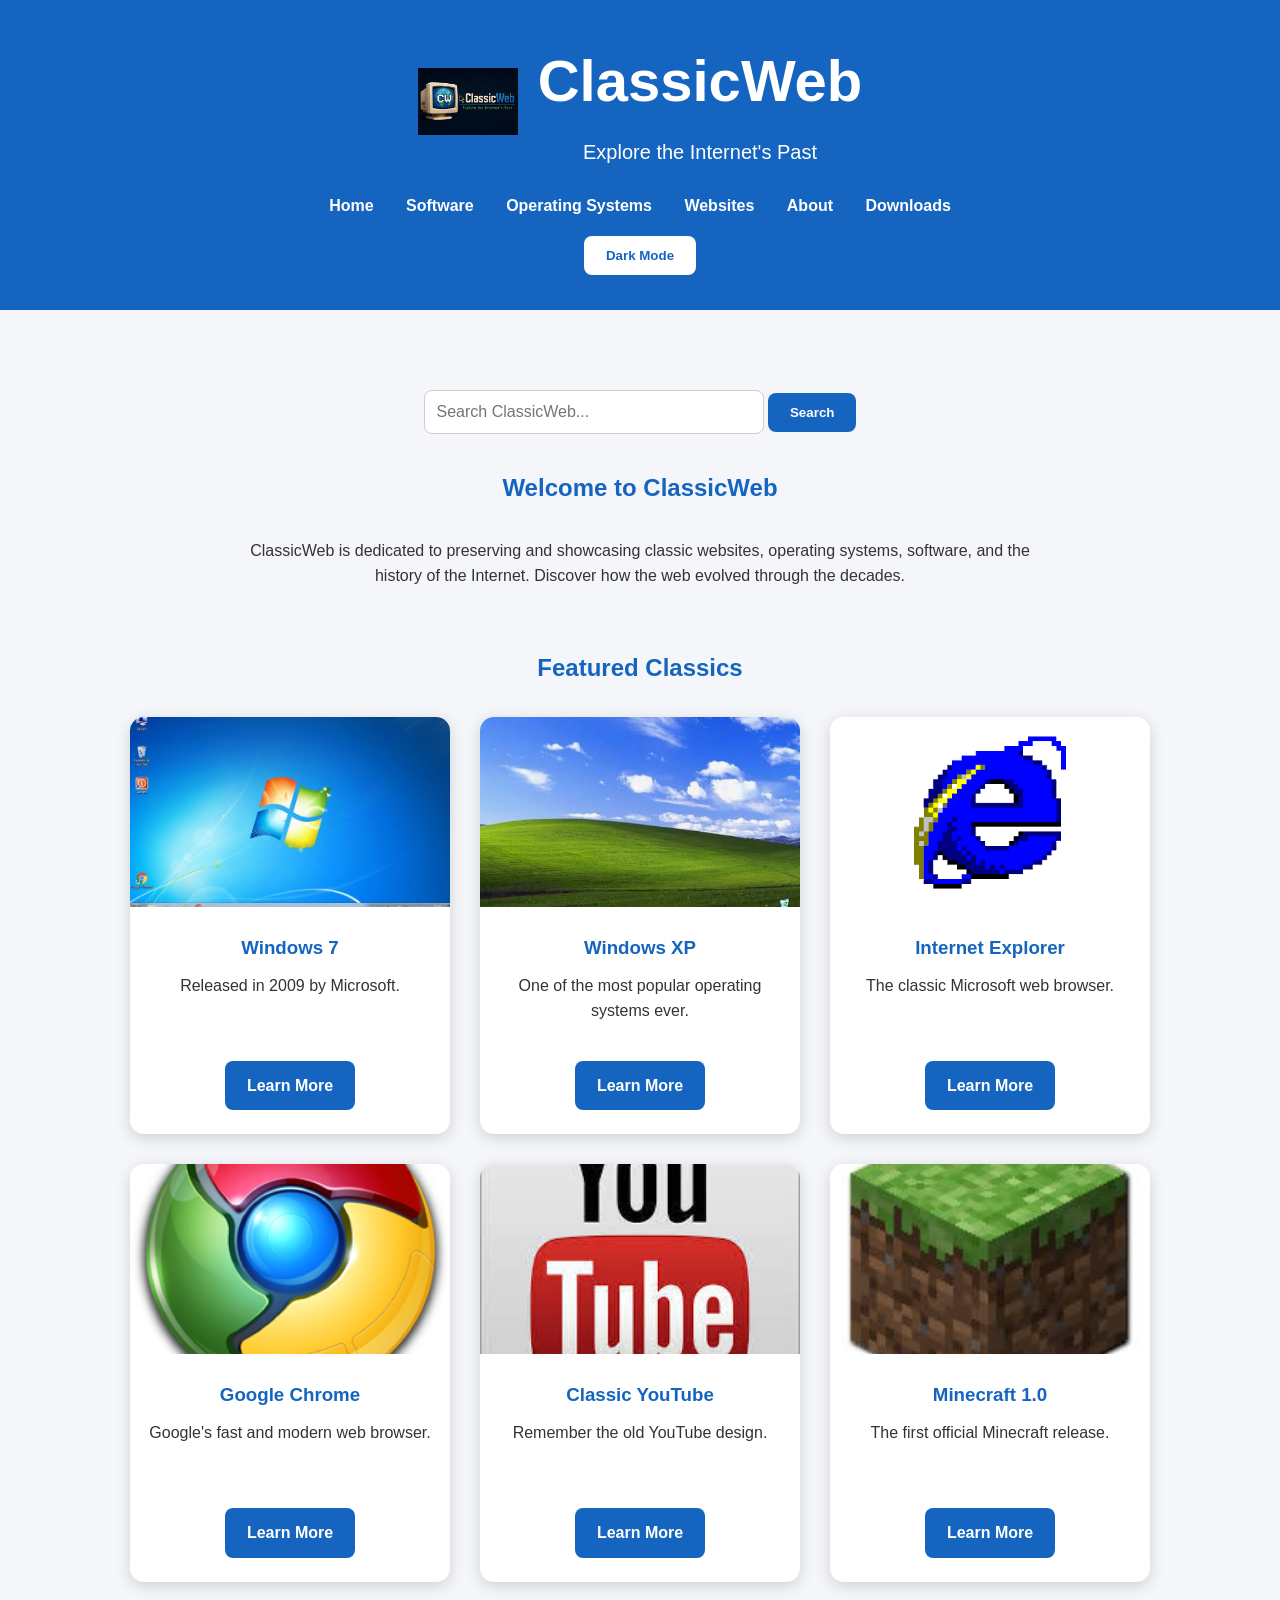
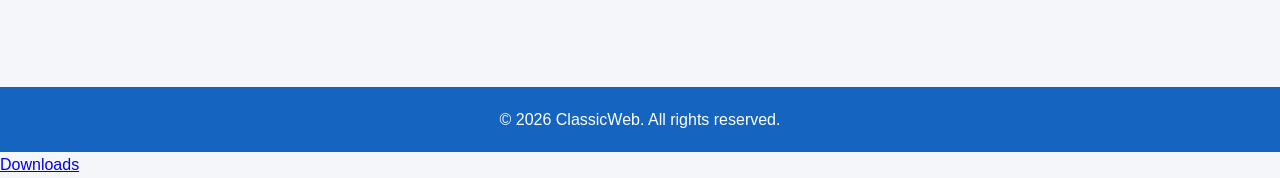
<file: index.html>
<!DOCTYPE html>
<html lang="en">
<head>
    <meta name="google-site-verification" content="mkvlV308MG5-rAHCY6vnHp6PYDIbLh0D_FsN4t2j-h4" />

    <meta charset="UTF-8">
    <meta name="viewport" content="width=device-width, initial-scale=1.0">

    <title>ClassicWeb</title>

    <link rel="stylesheet" href="css/style.css">
    <link rel="icon" href="favicon.ico" type="image/x-icon">
</head>

<body>


<header>
<head>
  
    <title>ClassicWeb</title>
    <link rel="stylesheet" href="css/style.css">
    <link rel="icon" href="favicon.ico" type="image/x-icon">
</head>
<div class="logo-header">

<img src="images/logo.png" alt="ClassicWeb Logo">

<div>
<h1>ClassicWeb</h1>
<p>Explore the Internet's Past</p>
</div>

</div>

<nav>
<a href="index.html">Home</a>
<a href="software.html">Software</a>
<a href="operating-systems.html">Operating Systems</a>
<a href="websites.html">Websites</a>
<a href="about.html">About</a>
<a href="downloads.html">Downloads</a>
</nav>

<button id="darkModeBtn" onclick="toggleDarkMode()">
Dark Mode
</button>

</header>

<main>

<div class="search-box">
<input type="text" id="searchInput" placeholder="Search ClassicWeb...">
<button onclick="searchSite()">Search</button>
</div>

<h2>Welcome to ClassicWeb</h2>

<p style="text-align:center;max-width:800px;margin:auto;">
ClassicWeb is dedicated to preserving and showcasing classic websites,
operating systems, software, and the history of the Internet.
Discover how the web evolved through the decades.
</p>

<h2 id="featured" style="margin-top:60px;">
Featured Classics
</h2>

<div class="cards">

<div class="card">
<img src="images/windows7.png" alt="Windows 7">
<h3>Windows 7</h3>
<p>Released in 2009 by Microsoft.</p>
<a class="button" href="windows7.html">Learn More</a>
</div>

<div class="card">
<img src="images/windowsxp.png" alt="Windows XP">
<h3>Windows XP</h3>
<p>One of the most popular operating systems ever.</p>
<a class="button" href="windowsxp.html">Learn More</a>
</div>

<div class="card">
<img src="images/ie.png" alt="Internet Explorer">
<h3>Internet Explorer</h3>
<p>The classic Microsoft web browser.</p>
<a class="button" href="internet-explorer.html">Learn More</a>
</div>

<div class="card">
<img src="images/chrome.png" alt="Google Chrome">
<h3>Google Chrome</h3>
<p>Google's fast and modern web browser.</p>
<a class="button" href="chrome.html">Learn More</a>
</div>

<div class="card">
<img src="images/youtube.png" alt="Classic YouTube">
<h3>Classic YouTube</h3>
<p>Remember the old YouTube design.</p>
<a class="button" href="youtube.html">Learn More</a>
</div>

<div class="card">
<img src="images/minecraft.png" alt="Minecraft 1.0">
<h3>Minecraft 1.0</h3>
<p>The first official Minecraft release.</p>
<a class="button" href="minecraft.html">Learn More</a>
</div>

</div>

</main>

<footer>
© 2026 ClassicWeb. All rights reserved.
</footer>

<script src="js/script.js"></script>

</body>
</html>
<a href="downloads.html">Downloads</a>
</file>
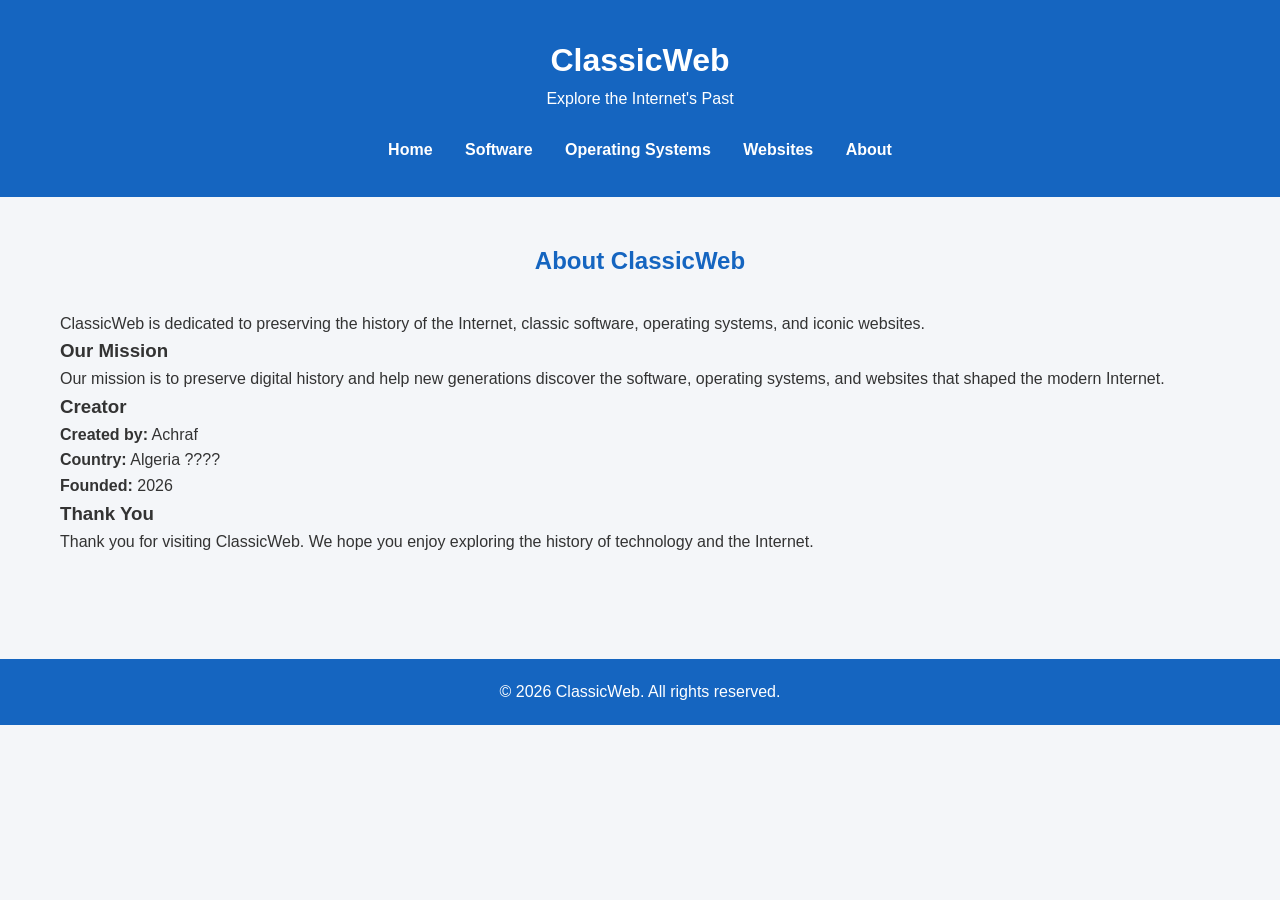
<file: about.html>
<!DOCTYPE html>
<html lang="en">
<head>
    <meta charset="UTF-8">
    <meta name="viewport" content="width=device-width, initial-scale=1.0">
    <title>About - ClassicWeb</title>
    <link rel="stylesheet" href="css/style.css">
</head>

<body>

<header>
    <h1>ClassicWeb</h1>
    <p>Explore the Internet's Past</p>

    <nav>
        <a href="index.html">Home</a>
        <a href="software.html">Software</a>
        <a href="operating-systems.html">Operating Systems</a>
        <a href="websites.html">Websites</a>
        <a href="about.html">About</a>
    </nav>
</header>

<main>

    <h2>About ClassicWeb</h2>

    <p>
        ClassicWeb is dedicated to preserving the history of the Internet,
        classic software, operating systems, and iconic websites.
    </p>

    <h3>Our Mission</h3>

    <p>
        Our mission is to preserve digital history and help new generations
        discover the software, operating systems, and websites that shaped
        the modern Internet.
    </p>

    <h3>Creator</h3>

    <p>
        <strong>Created by:</strong> Achraf<br>
        <strong>Country:</strong> Algeria ????<br>
        <strong>Founded:</strong> 2026
    </p>

    <h3>Thank You</h3>

    <p>
        Thank you for visiting ClassicWeb.
        We hope you enjoy exploring the history of technology and the Internet.
    </p>

</main>

<footer>
    &copy; 2026 ClassicWeb. All rights reserved.
</footer>

<script src="js/script.js"></script>

</body>
</html>
</file>
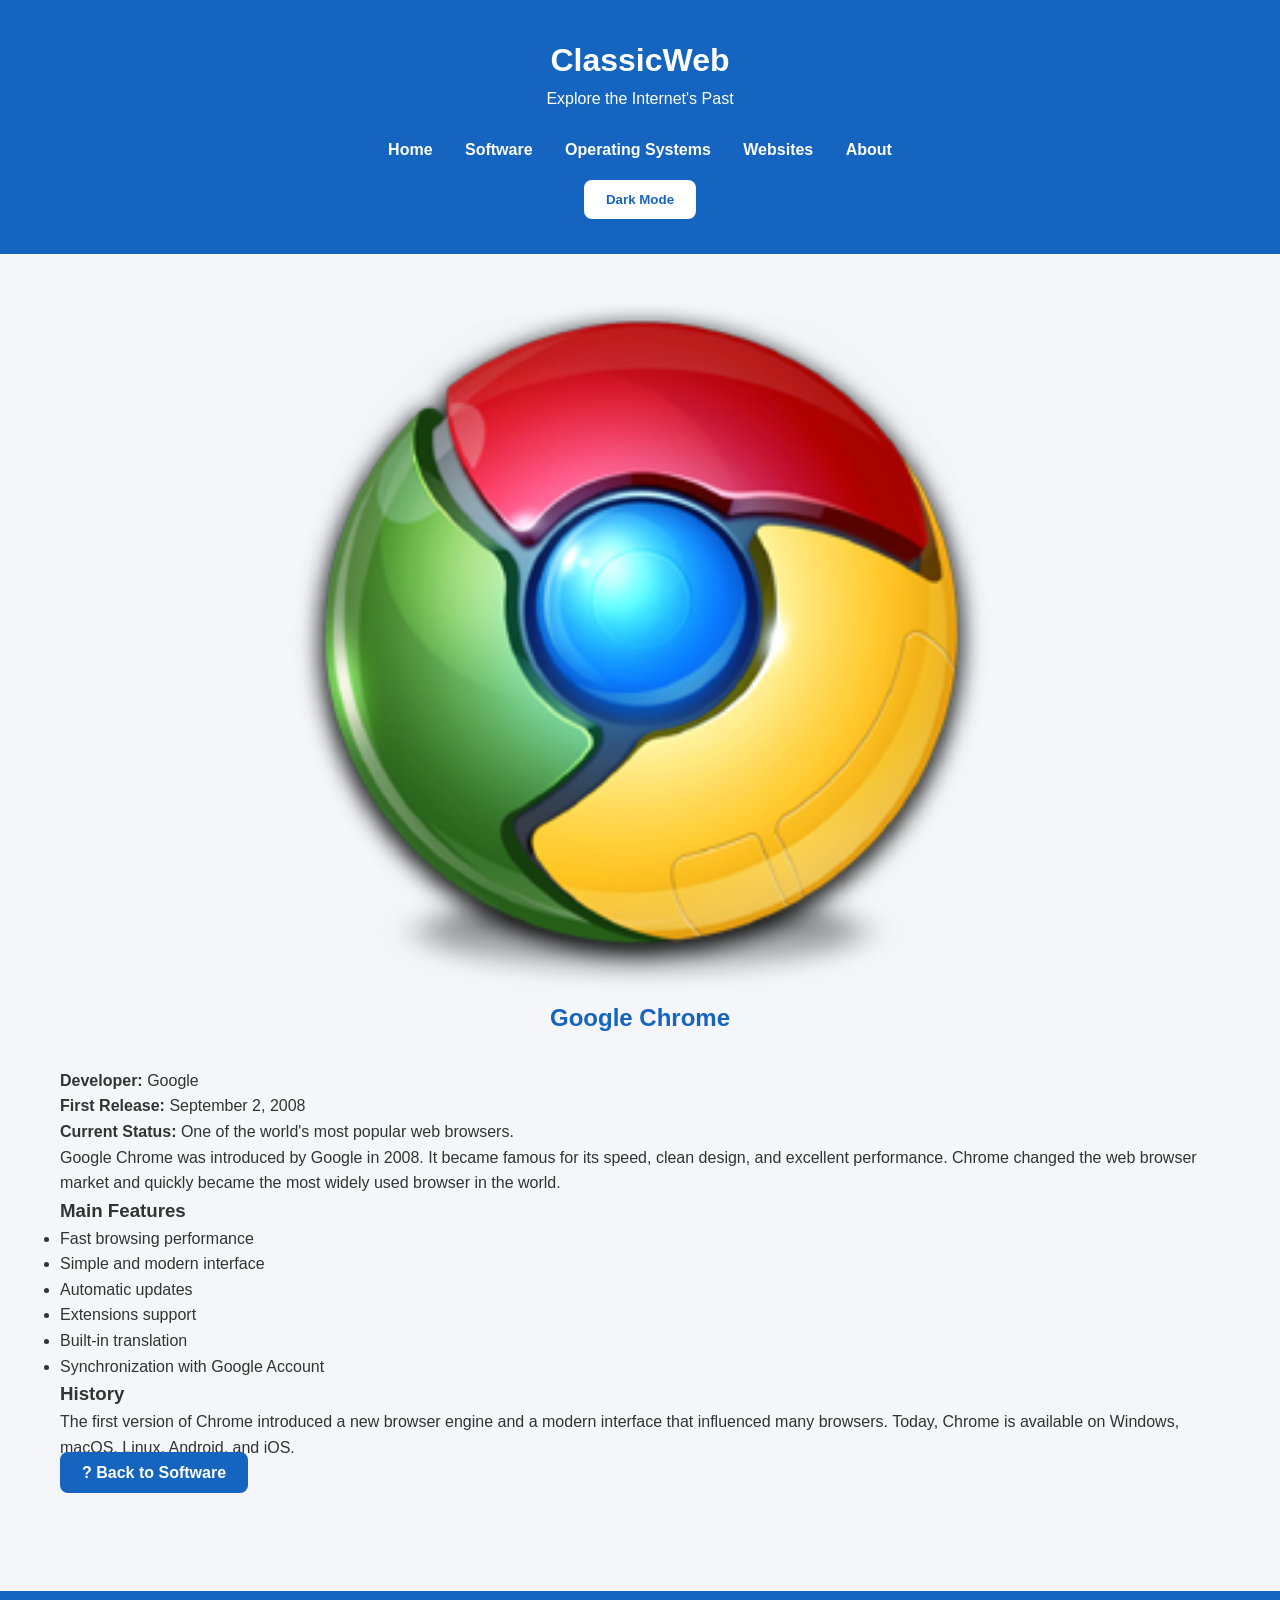
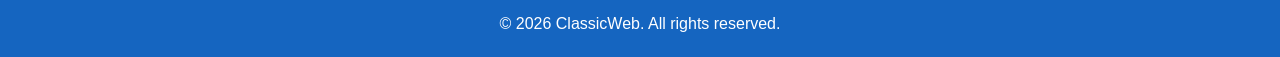
<file: chrome.html>
<!DOCTYPE html>
<html lang="en">
<head>
<meta charset="UTF-8">
<meta name="viewport" content="width=device-width, initial-scale=1.0">
<title>Google Chrome - ClassicWeb</title>
<link rel="stylesheet" href="css/style.css">
</head>

<body>

<header>

<h1>ClassicWeb</h1>
<p>Explore the Internet's Past</p>

<nav>
<a href="index.html">Home</a>
<a href="software.html">Software</a>
<a href="operating-systems.html">Operating Systems</a>
<a href="websites.html">Websites</a>
<a href="about.html">About</a>
</nav>

<button id="darkModeBtn" onclick="toggleDarkMode()">Dark Mode</button>

</header>

<main>

<img src="images/chrome.png" alt="Google Chrome" style="width:100%;max-width:700px;border-radius:10px;display:block;margin:auto;">

<h2>Google Chrome</h2>

<p><strong>Developer:</strong> Google</p>

<p><strong>First Release:</strong> September 2, 2008</p>

<p><strong>Current Status:</strong> One of the world's most popular web browsers.</p>

<p>
Google Chrome was introduced by Google in 2008. It became famous for its
speed, clean design, and excellent performance. Chrome changed the web
browser market and quickly became the most widely used browser in the world.
</p>

<h3>Main Features</h3>

<ul>
<li>Fast browsing performance</li>
<li>Simple and modern interface</li>
<li>Automatic updates</li>
<li>Extensions support</li>
<li>Built-in translation</li>
<li>Synchronization with Google Account</li>
</ul>

<h3>History</h3>

<p>
The first version of Chrome introduced a new browser engine and a modern
interface that influenced many browsers. Today, Chrome is available on
Windows, macOS, Linux, Android, and iOS.
</p>

<p>
<a class="button" href="software.html">? Back to Software</a>
</p>

</main>

<footer>
&copy; 2026 ClassicWeb. All rights reserved.
</footer>

<script src="js/script.js"></script>

</body>
</html>
</file>
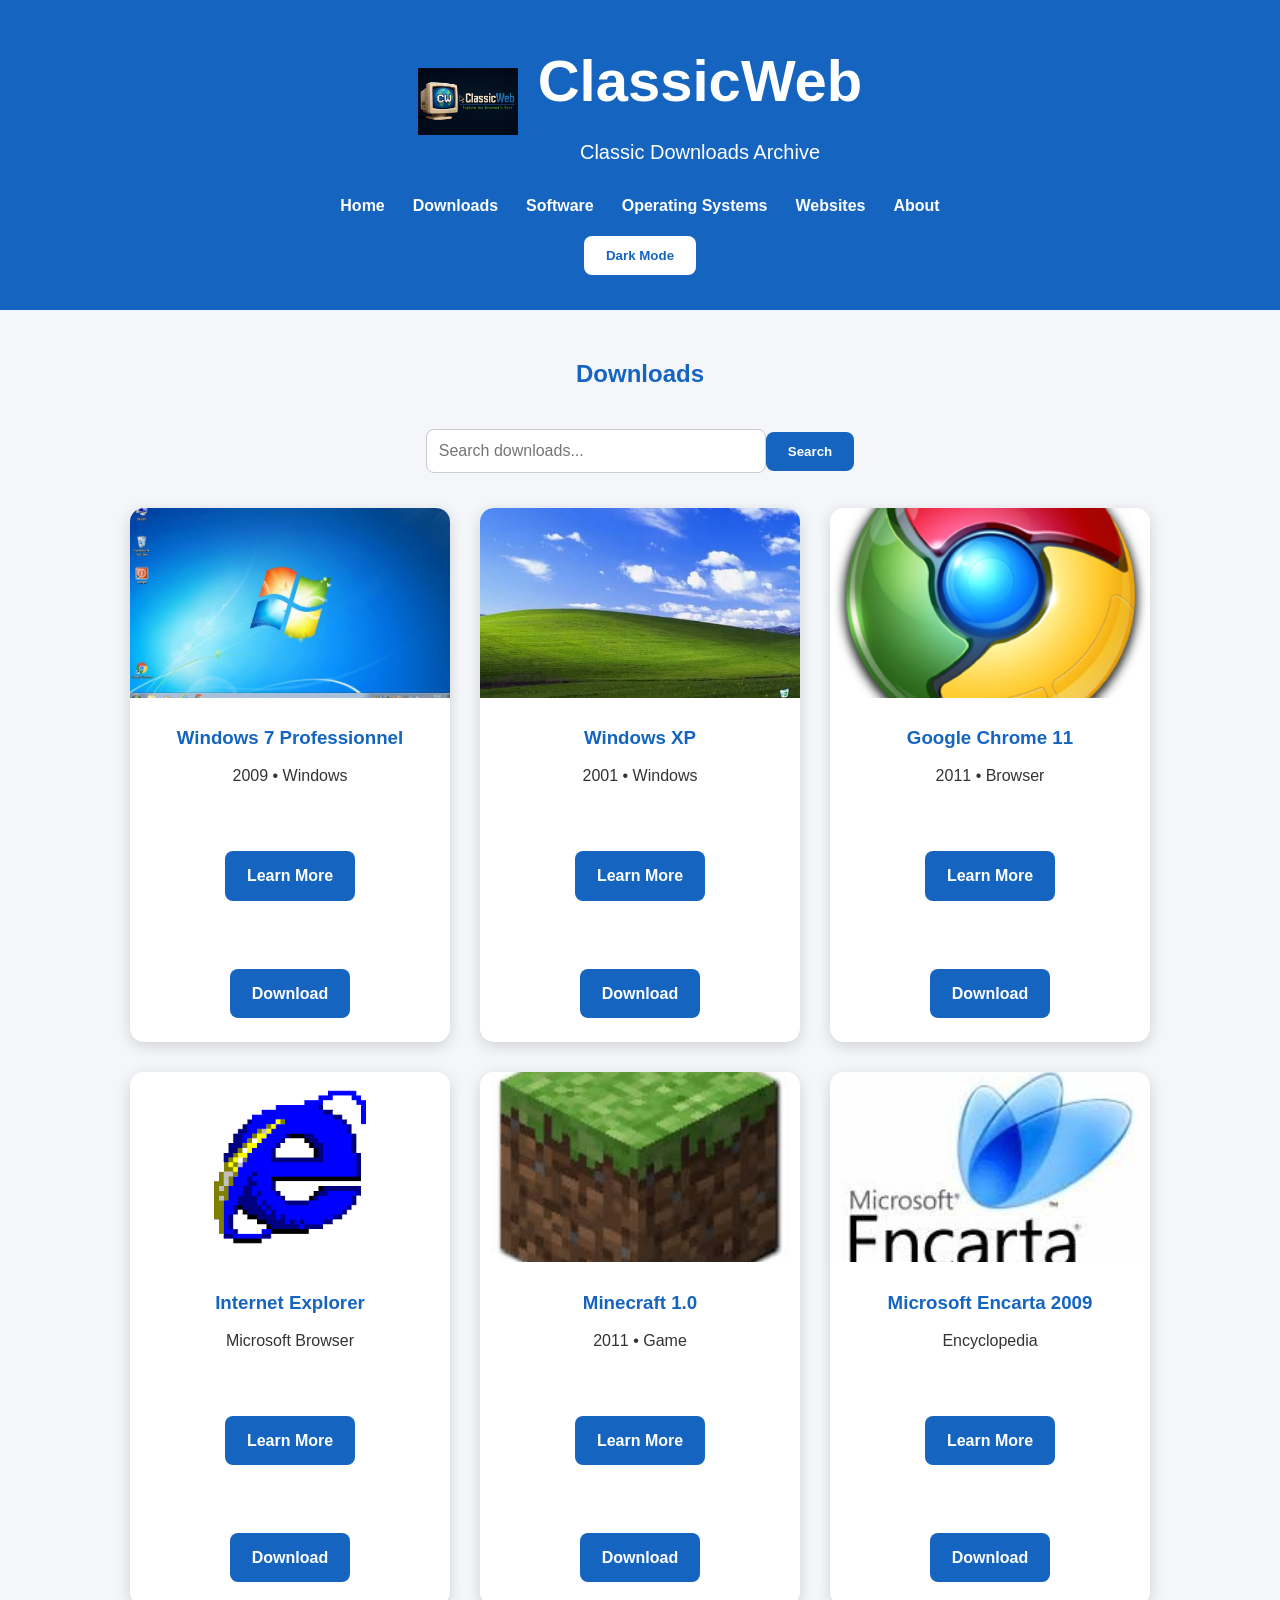
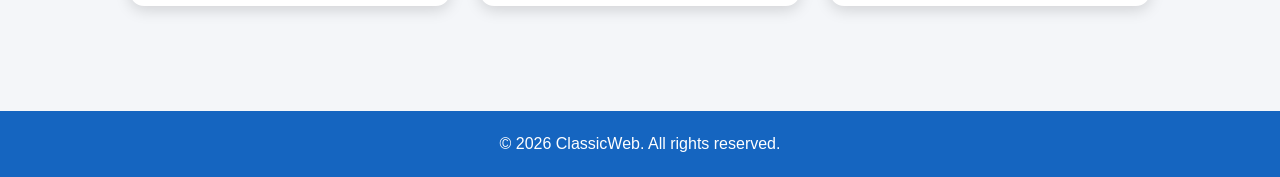
<file: downloads.html>
﻿<!DOCTYPE html><html lang='en'><head><meta charset='UTF-8'><meta name='viewport' content='width=device-width,initial-scale=1.0'><title>Downloads - ClassicWeb</title><link rel='stylesheet' href='css/style.css'></head><body><header><div class='logo-header'><img src='images/logo.png' alt='Logo'><div><h1>ClassicWeb</h1><p>Classic Downloads Archive</p></div></div><nav><a href='index.html'>Home</a><a href='downloads.html'>Downloads</a><a href='software.html'>Software</a><a href='operating-systems.html'>Operating Systems</a><a href='websites.html'>Websites</a><a href='about.html'>About</a></nav><button id='darkModeBtn' onclick='toggleDarkMode()'>Dark Mode</button></header><main><h2>Downloads</h2><div class='search-box'><input type='text' placeholder='Search downloads...'><button>Search</button></div><div class='cards'><div class='card'><img src='images/windows7.png'><h3>Windows 7 Professionnel</h3><p>2009 • Windows</p><a class='button' href='windows7.html'>Learn More</a><br><br><a class='button' href='https://archive.org/details/windows-7-edition-professionnel-sp1-x64-francais'>Download</a></div><div class='card'><img src='images/windowsxp.png'><h3>Windows XP</h3><p>2001 • Windows</p><a class='button' href='windowsxp.html'>Learn More</a><br><br><a class='button' href='https://archive.org/details/fr_windows_xp_professional_with_service_pack_3_x86_cd_vl_x14-73982_202012'>Download</a></div><div class='card'><img src='images/chrome.png'><h3>Google Chrome 11</h3><p>2011 • Browser</p><a class='button' href='chrome.html'>Learn More</a><br><br><a class='button' href='https://archive.org/search?query=Google+Chrome+11&utm_source=chatgpt.com'>Download</a></div><div class='card'><img src='images/ie.png'><h3>Internet Explorer</h3><p>Microsoft Browser</p><a class='button' href='internet-explorer.html'>Learn More</a><br><br><a class='button' href='https://www.microsoft.com/en-us/download/details.aspx?id=40901&lc=1033&utm_source=chatgpt.com'>Download</a></div><div class='card'><img src='images/minecraft.png'><h3>Minecraft 1.0</h3><p>2011 • Game</p><a class='button' href='minecraft.html'>Learn More</a><br><br><a class='button' href='https://betacraft.uk/downloads'>Download</a></div><div class='card'><img src='images/encarta.png'><h3>Microsoft Encarta 2009</h3><p>Encyclopedia</p><a class='button' href='encarta.html'>Learn More</a><br><br><a class='button' href='https://archive.org/details/encarta.-collection.-2009.-fr'>Download</a></div></div></main><footer>© 2026 ClassicWeb. All rights reserved.</footer><script src='js/script.js'></script></body></html>
</file>
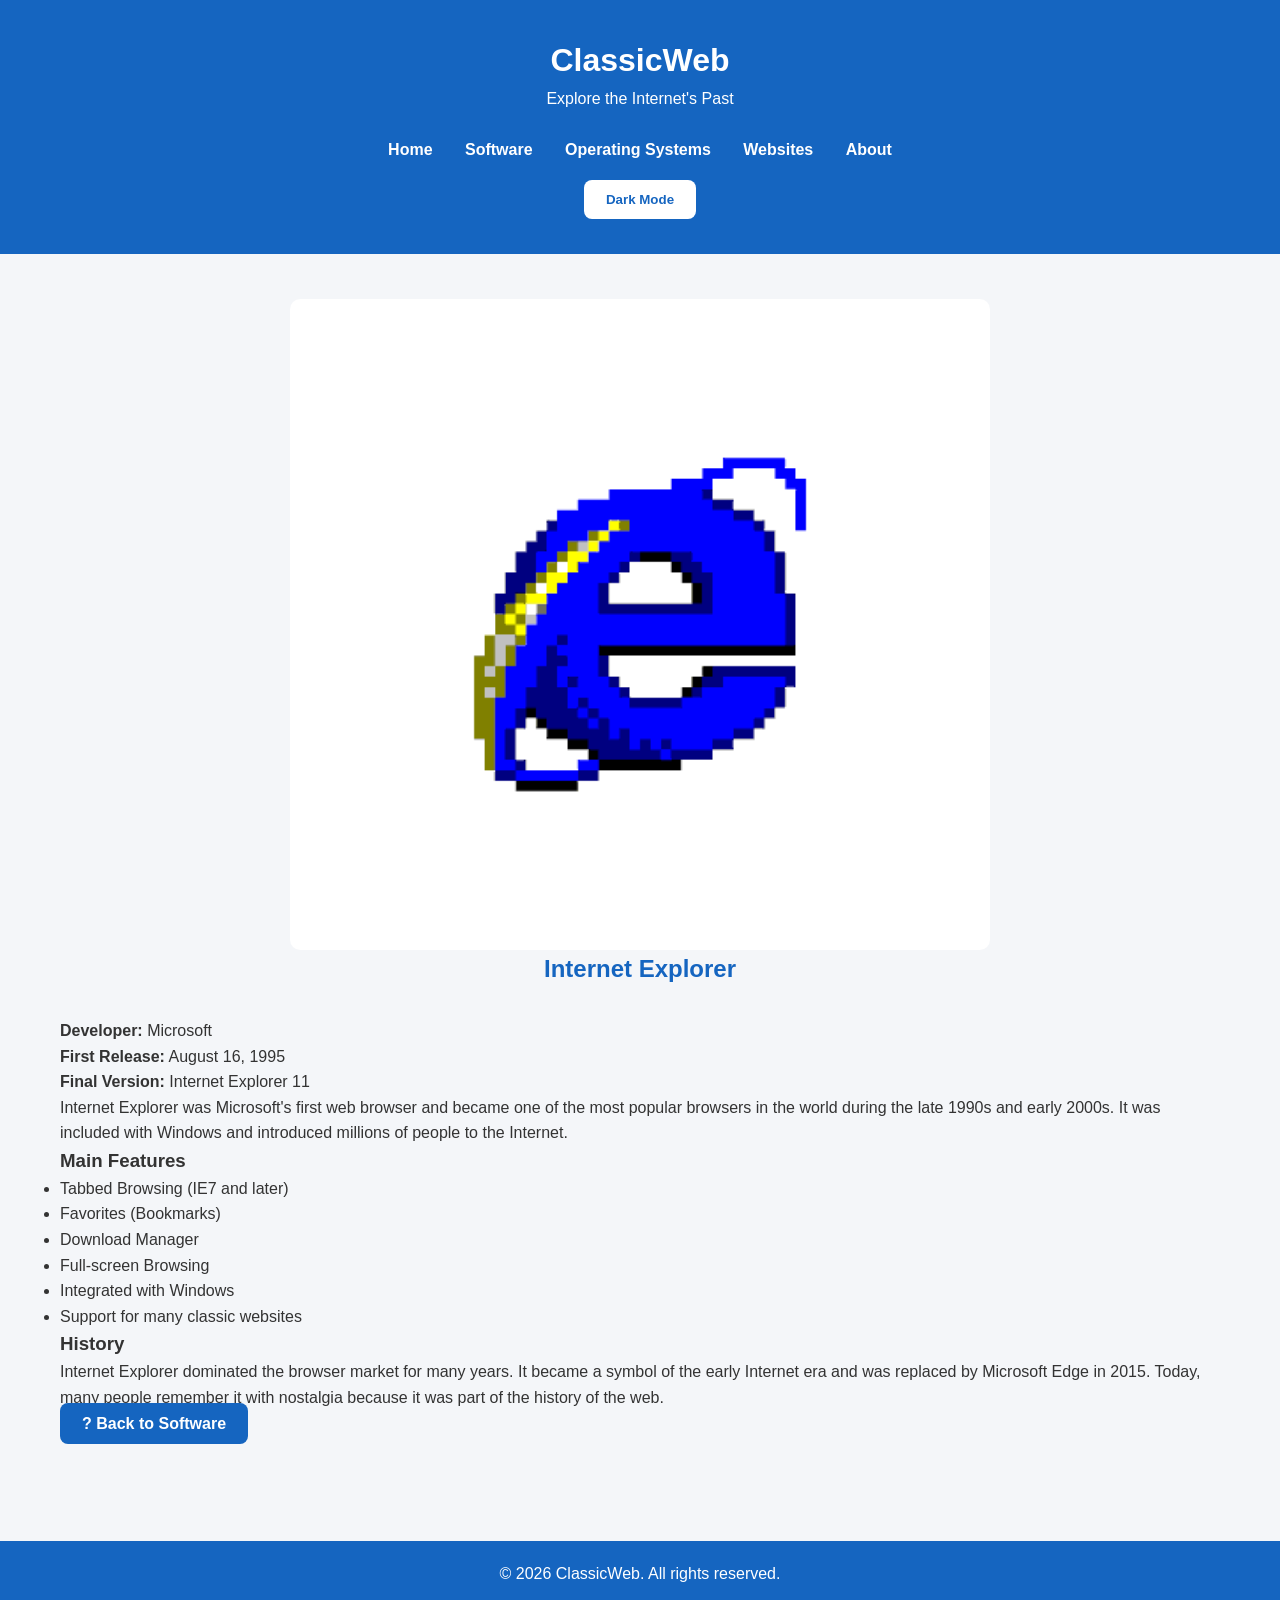
<file: internet-explorer.html>
<!DOCTYPE html>
<html lang="en">
<head>
<meta charset="UTF-8">
<meta name="viewport" content="width=device-width, initial-scale=1.0">
<title>Internet Explorer - ClassicWeb</title>
<link rel="stylesheet" href="css/style.css">
</head>

<body>

<header>

<h1>ClassicWeb</h1>
<p>Explore the Internet's Past</p>

<nav>
<a href="index.html">Home</a>
<a href="software.html">Software</a>
<a href="operating-systems.html">Operating Systems</a>
<a href="websites.html">Websites</a>
<a href="about.html">About</a>
</nav>

<button id="darkModeBtn" onclick="toggleDarkMode()">Dark Mode</button>

</header>

<main>

<img src="images/ie.png" alt="Internet Explorer" style="width:100%;max-width:700px;border-radius:10px;display:block;margin:auto;">

<h2>Internet Explorer</h2>

<p><strong>Developer:</strong> Microsoft</p>

<p><strong>First Release:</strong> August 16, 1995</p>

<p><strong>Final Version:</strong> Internet Explorer 11</p>

<p>
Internet Explorer was Microsoft's first web browser and became one of the
most popular browsers in the world during the late 1990s and early 2000s.
It was included with Windows and introduced millions of people to the Internet.
</p>

<h3>Main Features</h3>

<ul>
<li>Tabbed Browsing (IE7 and later)</li>
<li>Favorites (Bookmarks)</li>
<li>Download Manager</li>
<li>Full-screen Browsing</li>
<li>Integrated with Windows</li>
<li>Support for many classic websites</li>
</ul>

<h3>History</h3>

<p>
Internet Explorer dominated the browser market for many years. It became a symbol
of the early Internet era and was replaced by Microsoft Edge in 2015.
Today, many people remember it with nostalgia because it was part of the history
of the web.
</p>

<p>
<a class="button" href="software.html">? Back to Software</a>
</p>

</main>

<footer>
&copy; 2026 ClassicWeb. All rights reserved.
</footer>

<script src="js/script.js"></script>

</body>
</html>
</file>
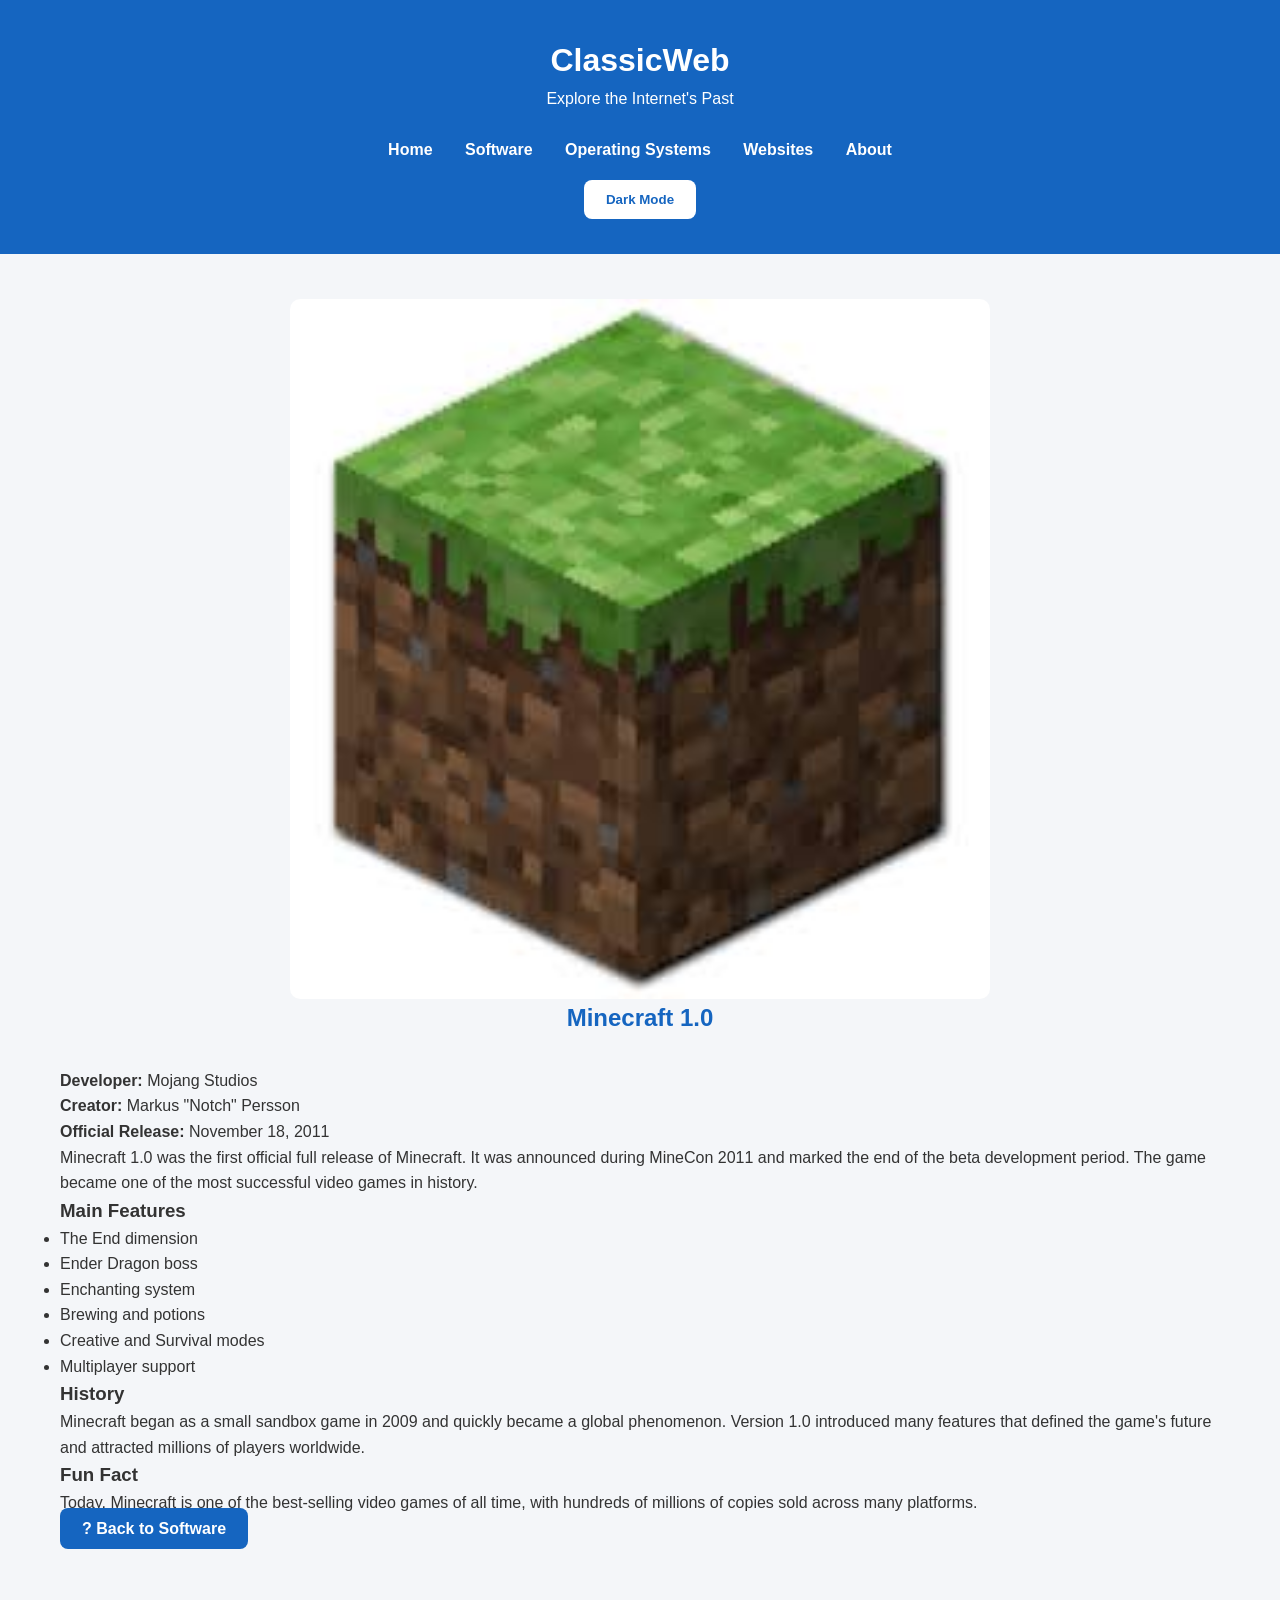
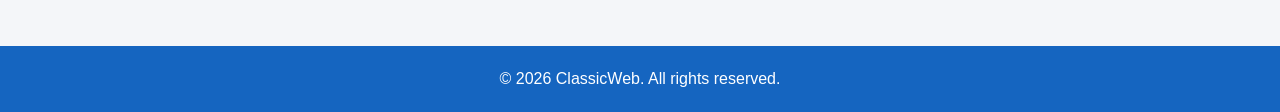
<file: minecraft.html>
<!DOCTYPE html>
<html lang="en">
<head>
<meta charset="UTF-8">
<meta name="viewport" content="width=device-width, initial-scale=1.0">
<title>Minecraft 1.0 - ClassicWeb</title>
<link rel="stylesheet" href="css/style.css">
</head>

<body>

<header>

<h1>ClassicWeb</h1>
<p>Explore the Internet's Past</p>

<nav>
<a href="index.html">Home</a>
<a href="software.html">Software</a>
<a href="operating-systems.html">Operating Systems</a>
<a href="websites.html">Websites</a>
<a href="about.html">About</a>
</nav>

<button id="darkModeBtn" onclick="toggleDarkMode()">Dark Mode</button>

</header>

<main>

<img src="images/minecraft.png" alt="Minecraft 1.0" style="width:100%;max-width:700px;border-radius:10px;display:block;margin:auto;">

<h2>Minecraft 1.0</h2>

<p><strong>Developer:</strong> Mojang Studios</p>

<p><strong>Creator:</strong> Markus "Notch" Persson</p>

<p><strong>Official Release:</strong> November 18, 2011</p>

<p>
Minecraft 1.0 was the first official full release of Minecraft.
It was announced during MineCon 2011 and marked the end of the beta
development period. The game became one of the most successful video
games in history.
</p>

<h3>Main Features</h3>

<ul>
<li>The End dimension</li>
<li>Ender Dragon boss</li>
<li>Enchanting system</li>
<li>Brewing and potions</li>
<li>Creative and Survival modes</li>
<li>Multiplayer support</li>
</ul>

<h3>History</h3>

<p>
Minecraft began as a small sandbox game in 2009 and quickly became a
global phenomenon. Version 1.0 introduced many features that defined
the game's future and attracted millions of players worldwide.
</p>

<h3>Fun Fact</h3>

<p>
Today, Minecraft is one of the best-selling video games of all time,
with hundreds of millions of copies sold across many platforms.
</p>

<p>
<a class="button" href="software.html">? Back to Software</a>
</p>

</main>

<footer>
&copy; 2026 ClassicWeb. All rights reserved.
</footer>

<script src="js/script.js"></script>

</body>
</html>
</file>
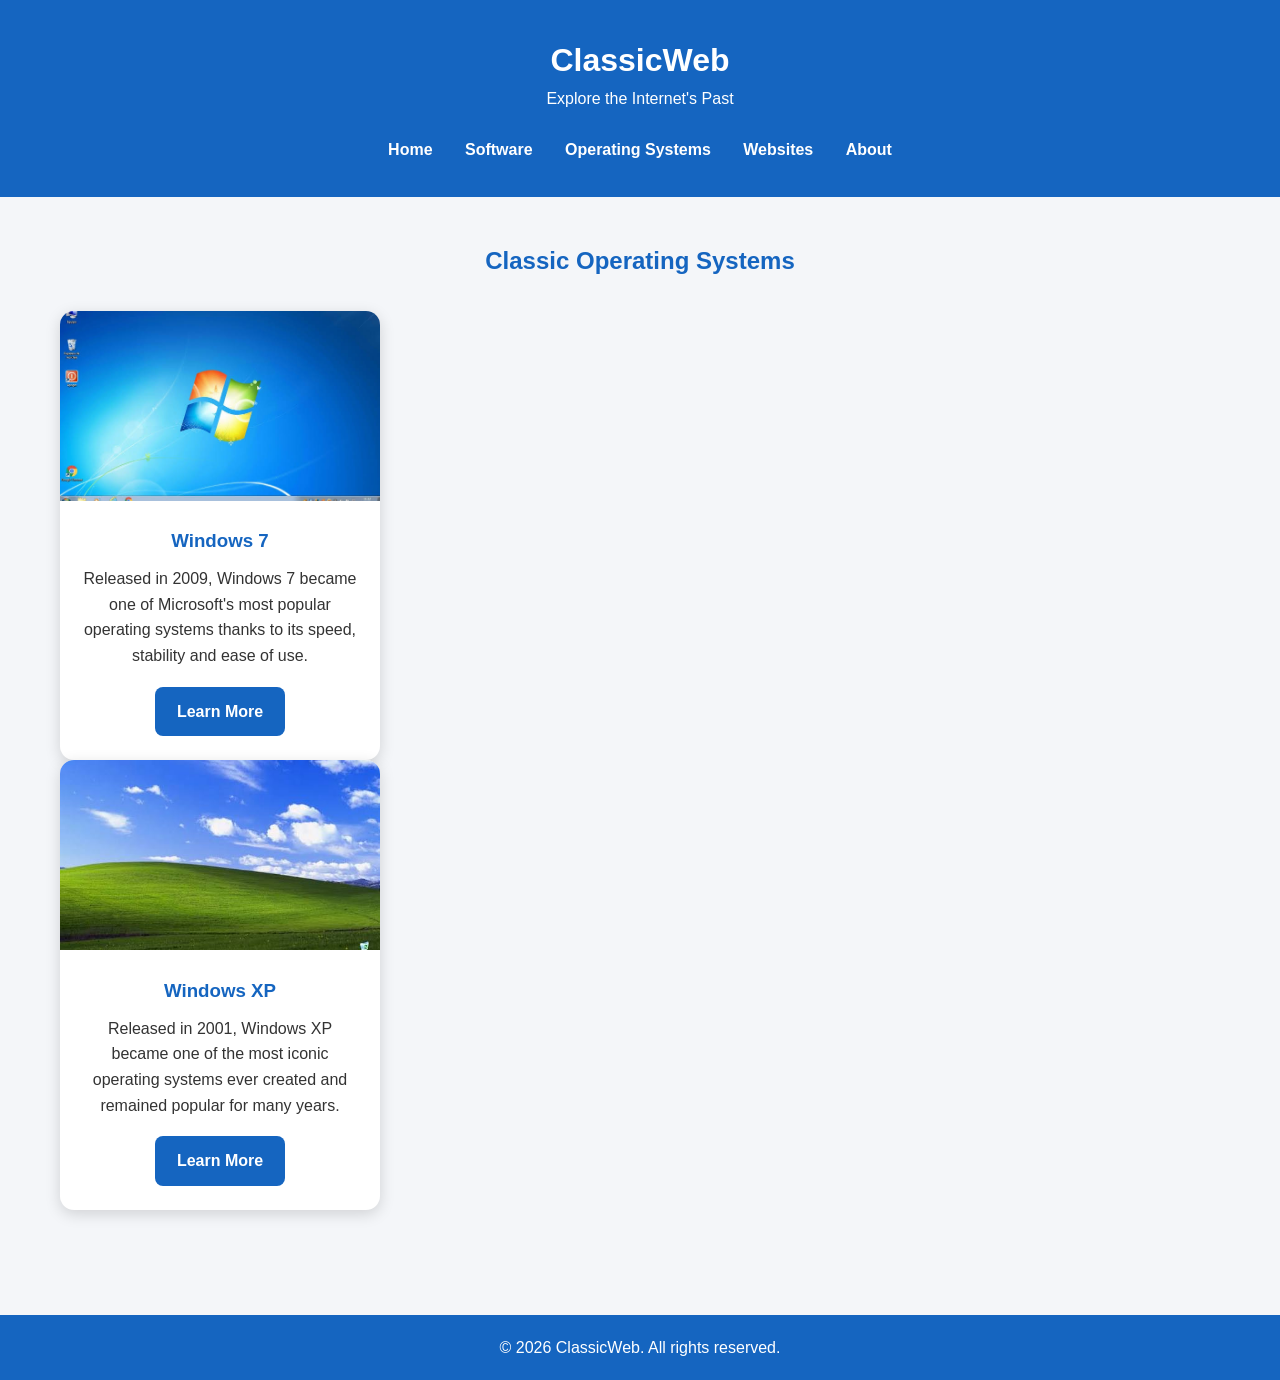
<file: operating-systems.html>
<!DOCTYPE html>
<html lang="en">
<head>
<meta charset="UTF-8">
<meta name="viewport" content="width=device-width, initial-scale=1.0">
<title>Operating Systems - ClassicWeb</title>

<link rel="stylesheet" href="css/style.css">

</head>
<body>

<header>

<h1>ClassicWeb</h1>

<p>Explore the Internet's Past</p>

<nav>

<a href="index.html">Home</a>
<a href="software.html">Software</a>
<a href="operating-systems.html">Operating Systems</a>
<a href="websites.html">Websites</a>
<a href="about.html">About</a>

</nav>

</header>

<main>

<h2>Classic Operating Systems</h2>

<div class="card">

<img src="images/windows7.png" alt="Windows 7">

<h3>Windows 7</h3>

<p>
Released in 2009, Windows 7 became one of Microsoft's most popular
operating systems thanks to its speed, stability and ease of use.
</p>

<a class="button" href="windows7.html">Learn More</a>

</div>

<div class="card">

<img src="images/windowsxp.png" alt="Windows XP">

<h3>Windows XP</h3>

<p>
Released in 2001, Windows XP became one of the most iconic operating
systems ever created and remained popular for many years.
</p>

<a class="button" href="windowsxp.html">Learn More</a>

</div>

</main>

<footer>

&copy; 2026 ClassicWeb. All rights reserved.

</footer>

<script src="js/script.js"></script>

</body>
</html>
</file>
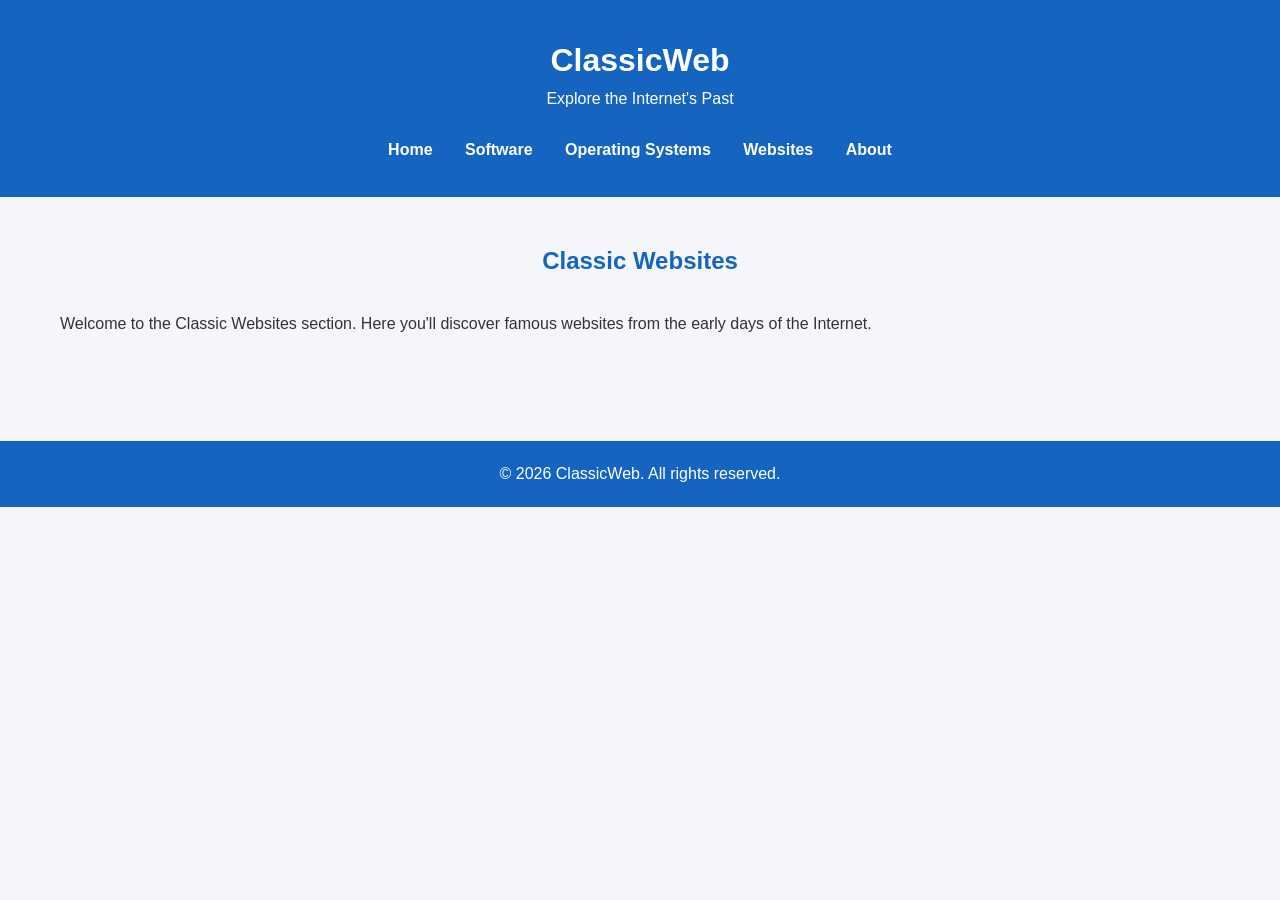
<file: websites.html>
<!DOCTYPE html>
<html lang="en">
<head>
<meta charset="UTF-8">
<meta name="viewport" content="width=device-width, initial-scale=1.0">
<title>Websites - ClassicWeb</title>

<link rel="stylesheet" href="css/style.css">

</head>
<body>

<header>

<h1>ClassicWeb</h1>

<p>Explore the Internet's Past</p>

<nav>
<a href="index.html">Home</a>
<a href="software.html">Software</a>
<a href="operating-systems.html">Operating Systems</a>
<a href="websites.html">Websites</a>
<a href="about.html">About</a>
</nav>

</header>

<main>

<h2>Classic Websites</h2>

<p>
Welcome to the Classic Websites section.
Here you'll discover famous websites from the early days of the Internet.
</p>

</main>

<footer>
&copy; 2026 ClassicWeb. All rights reserved.
</footer>

<script src="js/script.js"></script>

</body>
</html>
</file>
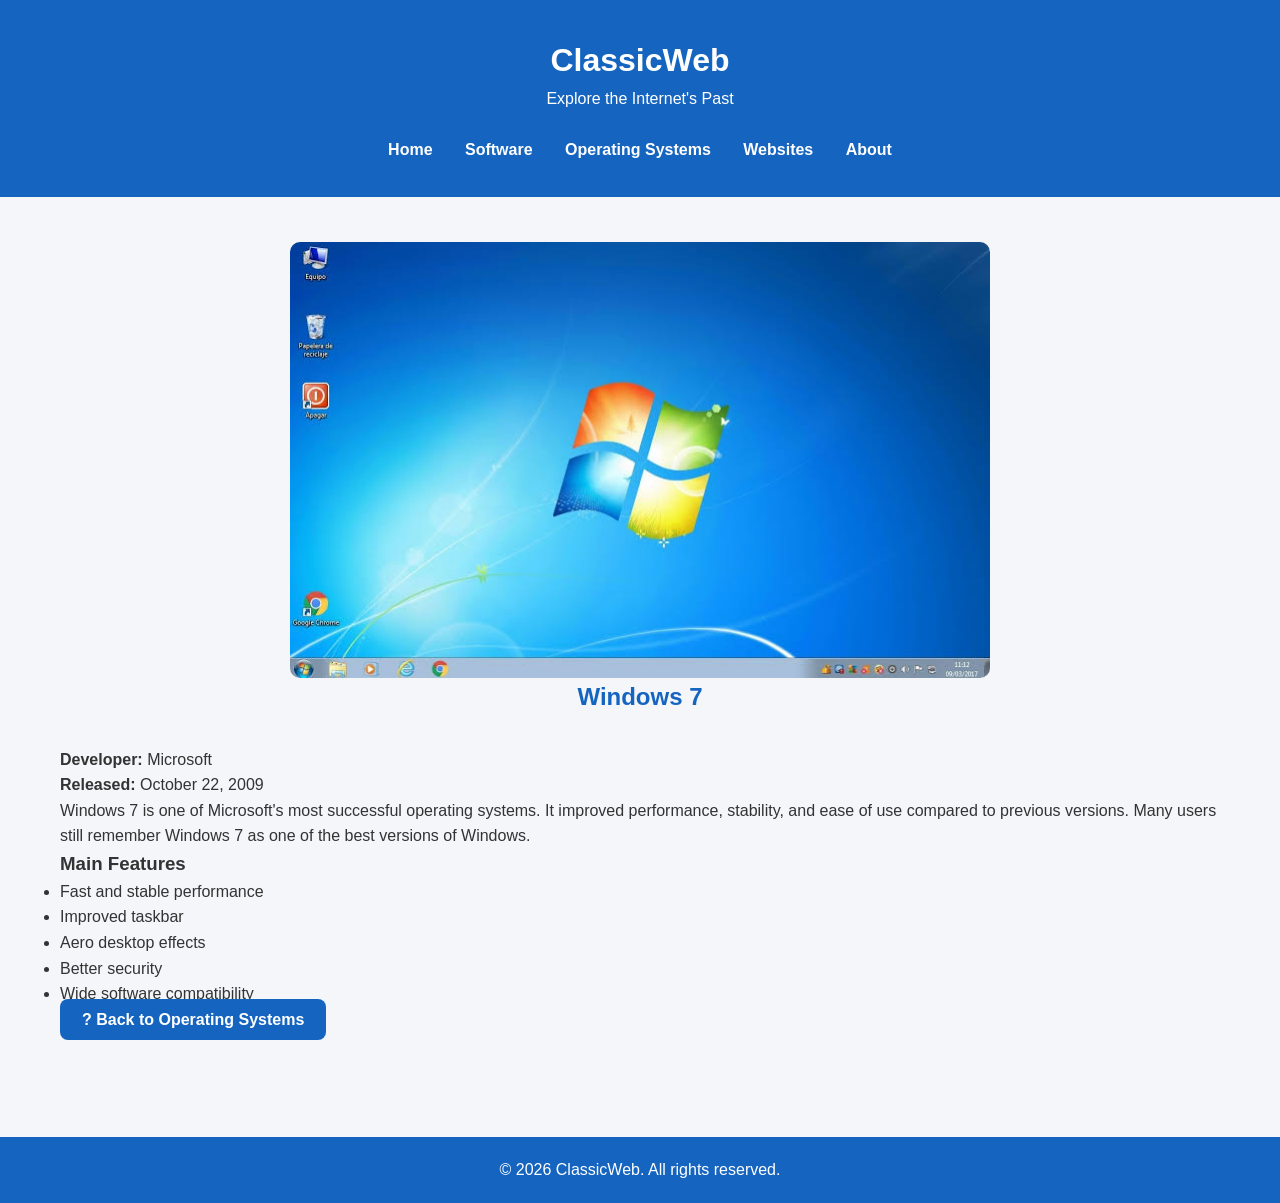
<file: windows7.html>
<!DOCTYPE html>
<html lang="en">
<head>
<meta charset="UTF-8">
<meta name="viewport" content="width=device-width, initial-scale=1.0">
<title>Windows 7 - ClassicWeb</title>
<link rel="stylesheet" href="css/style.css">
</head>

<body>

<header>
<h1>ClassicWeb</h1>
<p>Explore the Internet's Past</p>

<nav>
<a href="index.html">Home</a>
<a href="software.html">Software</a>
<a href="operating-systems.html">Operating Systems</a>
<a href="websites.html">Websites</a>
<a href="about.html">About</a>
</nav>
</header>

<main>

<img src="images/windows7.png" alt="Windows 7" style="width:100%;max-width:700px;border-radius:10px;display:block;margin:auto;">

<h2>Windows 7</h2>

<p><strong>Developer:</strong> Microsoft</p>

<p><strong>Released:</strong> October 22, 2009</p>

<p>
Windows 7 is one of Microsoft's most successful operating systems.
It improved performance, stability, and ease of use compared to previous versions.
Many users still remember Windows 7 as one of the best versions of Windows.
</p>

<h3>Main Features</h3>

<ul>
<li>Fast and stable performance</li>
<li>Improved taskbar</li>
<li>Aero desktop effects</li>
<li>Better security</li>
<li>Wide software compatibility</li>
</ul>

<p>
<a class="button" href="operating-systems.html">? Back to Operating Systems</a>
</p>

</main>

<footer>
&copy; 2026 ClassicWeb. All rights reserved.
</footer>

<script src="js/script.js"></script>

</body>
</html>
</file>
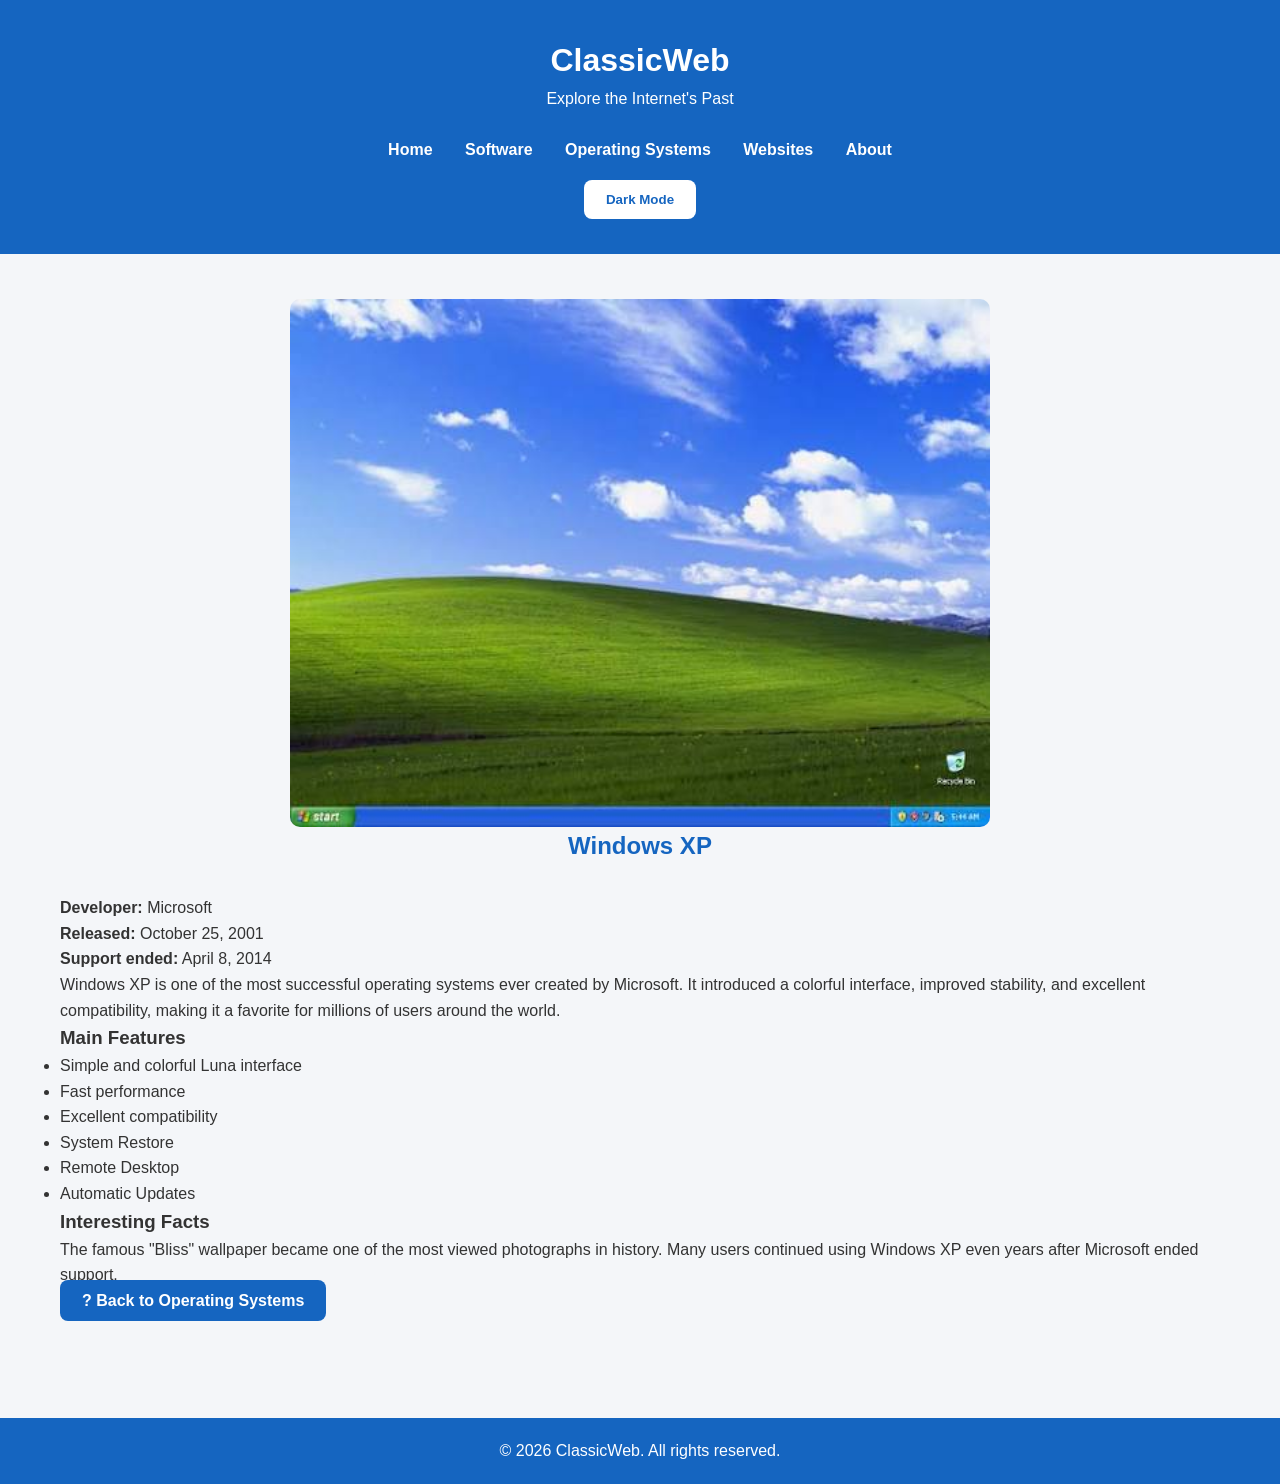
<file: windowsxp.html>
<!DOCTYPE html>
<html lang="en">
<head>
<meta charset="UTF-8">
<meta name="viewport" content="width=device-width, initial-scale=1.0">
<title>Windows XP - ClassicWeb</title>
<link rel="stylesheet" href="css/style.css">
</head>

<body>

<header>
<h1>ClassicWeb</h1>
<p>Explore the Internet's Past</p>

<nav>
<a href="index.html">Home</a>
<a href="software.html">Software</a>
<a href="operating-systems.html">Operating Systems</a>
<a href="websites.html">Websites</a>
<a href="about.html">About</a>
</nav>

<button id="darkModeBtn" onclick="toggleDarkMode()">Dark Mode</button>

</header>

<main>

<img src="images/windowsxp.png" alt="Windows XP" style="width:100%;max-width:700px;border-radius:10px;display:block;margin:auto;">

<h2>Windows XP</h2>

<p><strong>Developer:</strong> Microsoft</p>

<p><strong>Released:</strong> October 25, 2001</p>

<p><strong>Support ended:</strong> April 8, 2014</p>

<p>
Windows XP is one of the most successful operating systems ever created by Microsoft.
It introduced a colorful interface, improved stability, and excellent compatibility,
making it a favorite for millions of users around the world.
</p>

<h3>Main Features</h3>

<ul>
<li>Simple and colorful Luna interface</li>
<li>Fast performance</li>
<li>Excellent compatibility</li>
<li>System Restore</li>
<li>Remote Desktop</li>
<li>Automatic Updates</li>
</ul>

<h3>Interesting Facts</h3>

<p>
The famous "Bliss" wallpaper became one of the most viewed photographs in history.
Many users continued using Windows XP even years after Microsoft ended support.
</p>

<p>
<a class="button" href="operating-systems.html">? Back to Operating Systems</a>
</p>

</main>

<footer>
&copy; 2026 ClassicWeb. All rights reserved.
</footer>

<script src="js/script.js"></script>

</body>
</html>
</file>
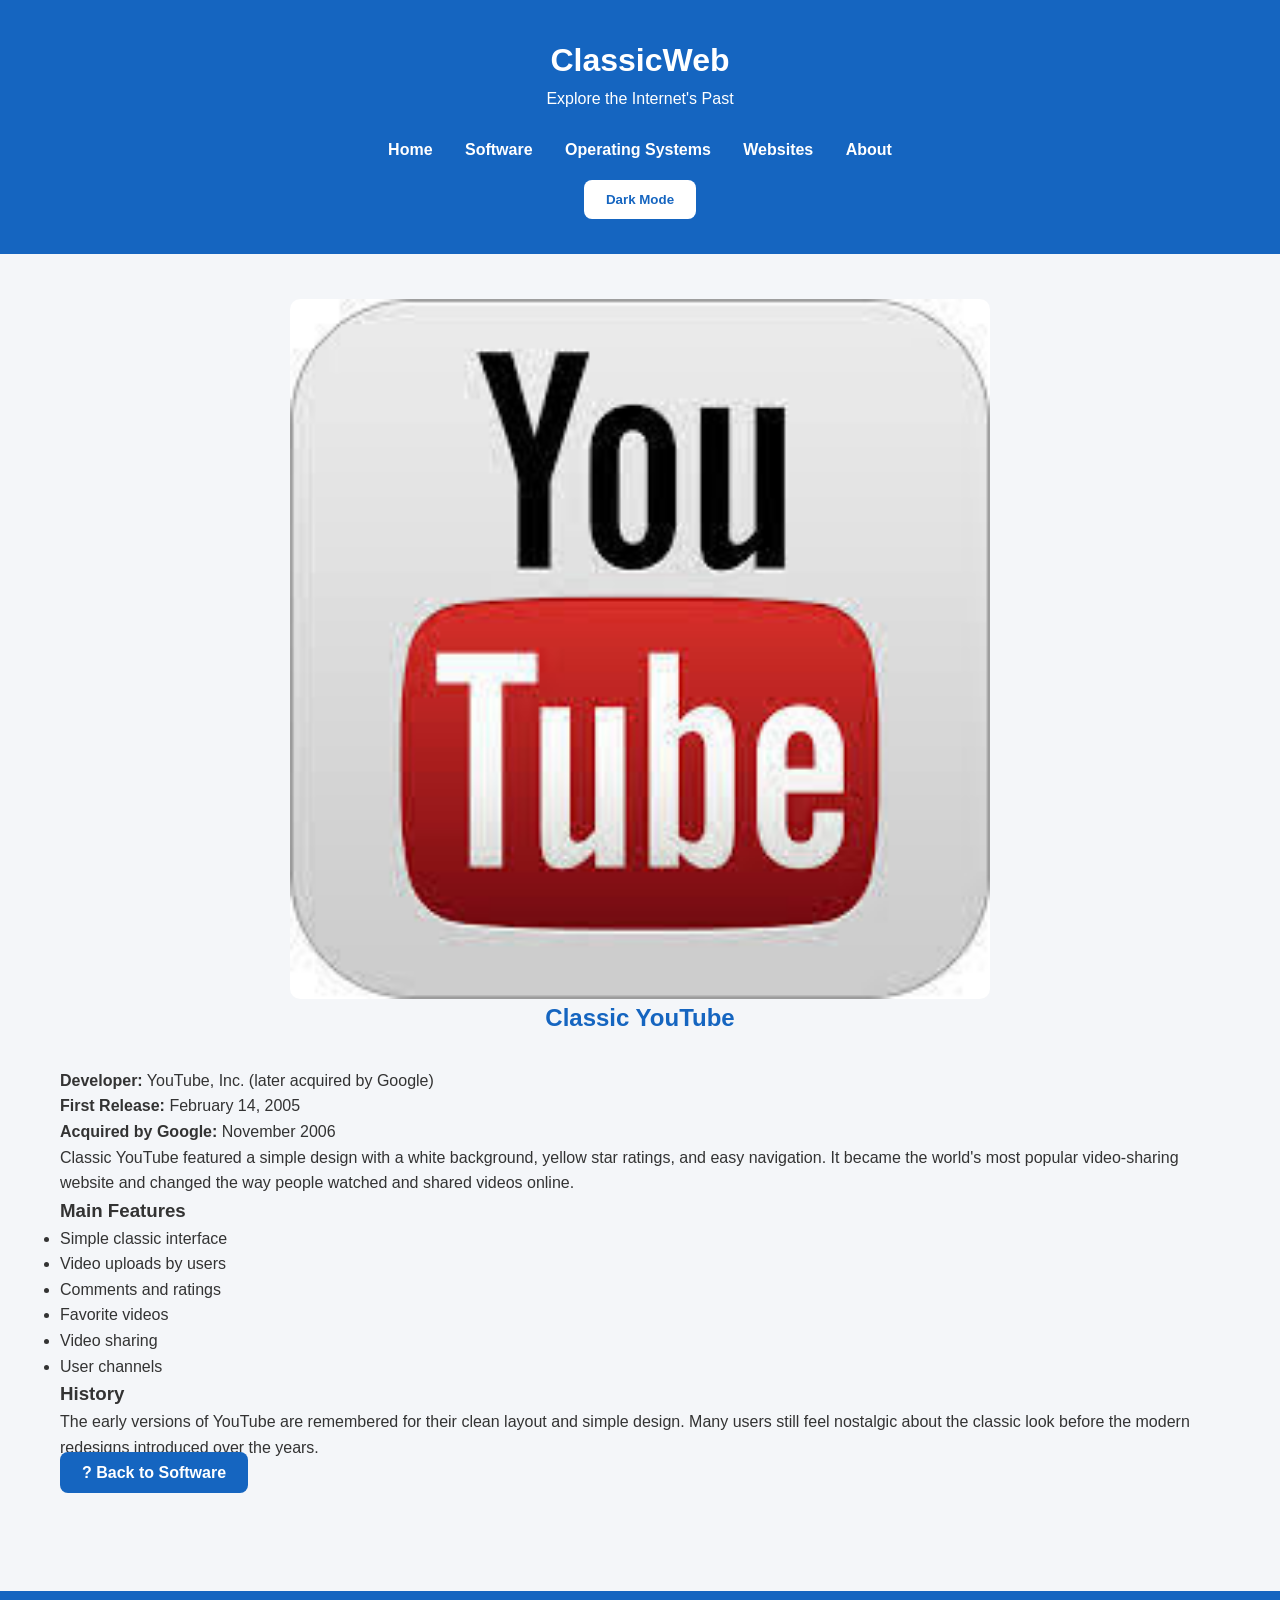
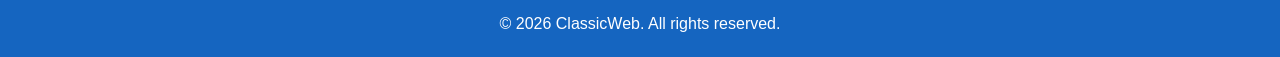
<file: youtube.html>
<!DOCTYPE html>
<html lang="en">
<head>
<meta charset="UTF-8">
<meta name="viewport" content="width=device-width, initial-scale=1.0">
<title>Classic YouTube - ClassicWeb</title>
<link rel="stylesheet" href="css/style.css">
</head>

<body>

<header>

<h1>ClassicWeb</h1>
<p>Explore the Internet's Past</p>

<nav>
<a href="index.html">Home</a>
<a href="software.html">Software</a>
<a href="operating-systems.html">Operating Systems</a>
<a href="websites.html">Websites</a>
<a href="about.html">About</a>
</nav>

<button id="darkModeBtn" onclick="toggleDarkMode()">Dark Mode</button>

</header>

<main>

<img src="images/youtube.png" alt="Classic YouTube" style="width:100%;max-width:700px;border-radius:10px;display:block;margin:auto;">

<h2>Classic YouTube</h2>

<p><strong>Developer:</strong> YouTube, Inc. (later acquired by Google)</p>

<p><strong>First Release:</strong> February 14, 2005</p>

<p><strong>Acquired by Google:</strong> November 2006</p>

<p>
Classic YouTube featured a simple design with a white background,
yellow star ratings, and easy navigation. It became the world's most
popular video-sharing website and changed the way people watched and
shared videos online.
</p>

<h3>Main Features</h3>

<ul>
<li>Simple classic interface</li>
<li>Video uploads by users</li>
<li>Comments and ratings</li>
<li>Favorite videos</li>
<li>Video sharing</li>
<li>User channels</li>
</ul>

<h3>History</h3>

<p>
The early versions of YouTube are remembered for their clean layout and
simple design. Many users still feel nostalgic about the classic look
before the modern redesigns introduced over the years.
</p>

<p>
<a class="button" href="software.html">? Back to Software</a>
</p>

</main>

<footer>
&copy; 2026 ClassicWeb. All rights reserved.
</footer>

<script src="js/script.js"></script>

</body>
</html>
</file>
<file: css/style.css>
/* ClassicWeb v3.0
   Professional stylesheet
   Generated for ClassicWeb
*/

*{margin:0;padding:0;box-sizing:border-box}
html{scroll-behavior:smooth}
body{
font-family:Arial,Helvetica,sans-serif;
background:#f4f6f9;
color:#333;
line-height:1.6;
transition:background .3s,color .3s;
}
header{background:#1565c0;color:#fff;text-align:center;padding:35px 20px}
.logo-header{display:flex;justify-content:center;align-items:center;gap:20px;flex-wrap:wrap}
.logo-header img{width:100px;height:auto}
.logo-header h1{font-size:58px}
.logo-header p{font-size:20px;margin-top:8px}
nav{margin-top:25px}
nav a{color:#fff;text-decoration:none;margin:0 14px;font-weight:bold;transition:.3s}
nav a:hover{color:#ffd54f}
#darkModeBtn,.button,.search-box button{
background:#1565c0;color:#fff;border:none;border-radius:8px;
padding:12px 22px;cursor:pointer;font-weight:bold;text-decoration:none;
transition:.25s
}
#darkModeBtn{background:#fff;color:#1565c0;margin-top:18px}
.button:hover,#darkModeBtn:hover,.search-box button:hover{background:#0d47a1;transform:translateY(-2px)}
main{max-width:1200px;margin:auto;padding:45px 20px}
main h2{text-align:center;color:#1565c0;margin-bottom:30px}
main p{color:#333}
.search-box{text-align:center;margin:35px 0}
.search-box input{
width:340px;max-width:90%;
padding:12px;border:1px solid #ccc;border-radius:8px;font-size:16px
}
.cards{display:flex;flex-wrap:wrap;justify-content:center;gap:30px}
.card{
background:#fff;width:320px;border-radius:14px;overflow:hidden;
box-shadow:0 4px 15px rgba(0,0,0,.15);transition:.25s;text-align:center
}
.card:hover{transform:translateY(-8px)}
.card img{width:100%;height:190px;object-fit:cover}
.card h3{color:#1565c0;margin:18px 12px 10px}
.card p{padding:0 18px;min-height:70px}
.card .button{display:inline-block;margin:18px 0 24px}
footer{background:#1565c0;color:#fff;text-align:center;padding:20px;margin-top:60px}
.dark-mode{background:#121212;color:#fff}
.dark-mode header,.dark-mode footer{background:#111}
.dark-mode main p{color:#e0e0e0}
.dark-mode h2{color:#64b5f6}
.dark-mode nav a{color:#fff}
.dark-mode .search-box input{
background:#2b2b2b;color:#fff;border-color:#555
}
.dark-mode .search-box input::placeholder{color:#bbb}
.dark-mode .card{background:#fff;color:#333}
.dark-mode .card h3{color:#1565c0}
.dark-mode .card p{color:#333}
@media(max-width:768px){
.logo-header{flex-direction:column}
.logo-header h1{font-size:40px}
.logo-header img{width:80px}
nav a{display:block;margin:10px 0}
.cards{flex-direction:column;align-items:center}
.search-box input{width:90%}
.search-box button{margin-top:10px}
}
</file>
